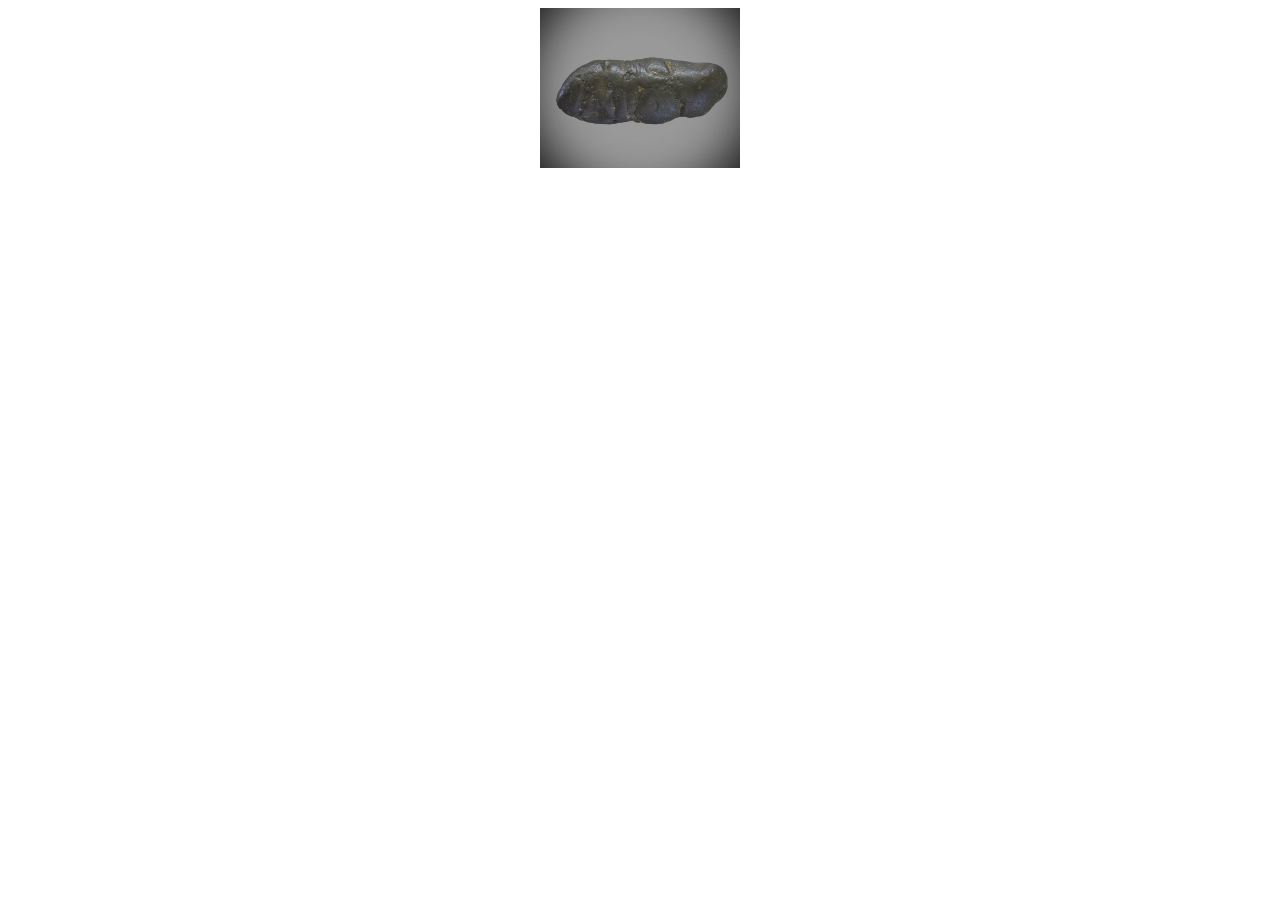
<file: Centering with margins/index.html>
<!DOCTYPE html>
<html lang="en">
<head>
    <meta charset="UTF-8">
    <meta http-equiv="X-UA-Compatible" content="IE=edge">
    <meta name="viewport" content="width=device-width, initial-scale=1.0">
    <title>Document</title>
    <link rel="stylesheet" href="styles.css">
</head>
<body>
    <img src="poo.jpg">
</body>
</html>
</file>
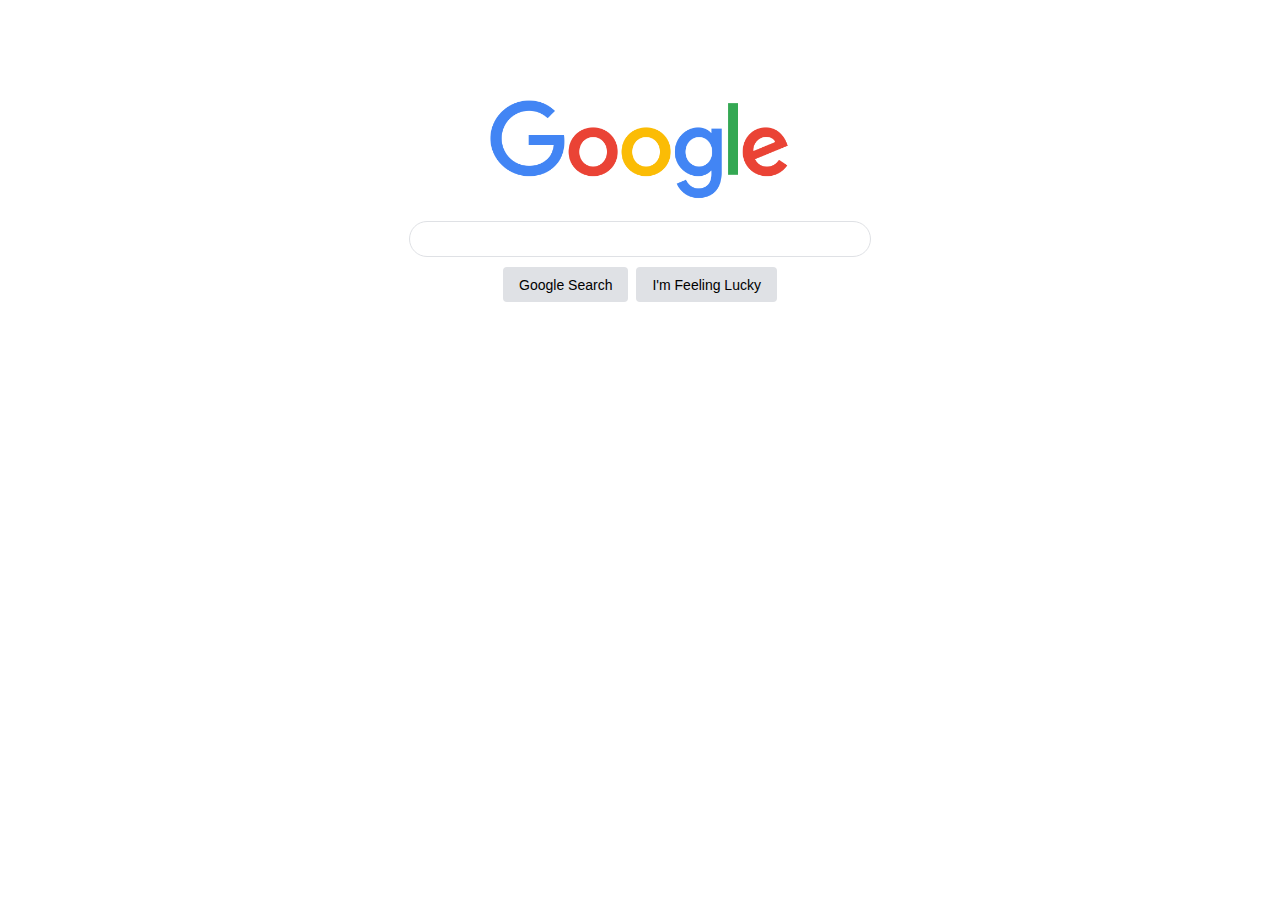
<file: Link to the CSS file/index.html>
<!DOCTYPE html>
<html lang="en">
<head>
    <meta charset="UTF-8">
    <meta http-equiv="X-UA-Compatible" content="IE=edge">
    <meta name="viewport" content="width=device-width, initial-scale=1.0">
    <title>Document</title>
    <link rel="stylesheet" href="styles.css">
</head>
<body>
    <div class="main">
        <img class="logo-img" src="google.png">
        <input class="search-input " type="text">
        <div class="btn-wrapper">
            <button class="btn">Google Search</button>
            <button class="btn">I'm Feeling Lucky</button>
        </div>    
    </div>
    </div>  
</body>
</html>
</file>
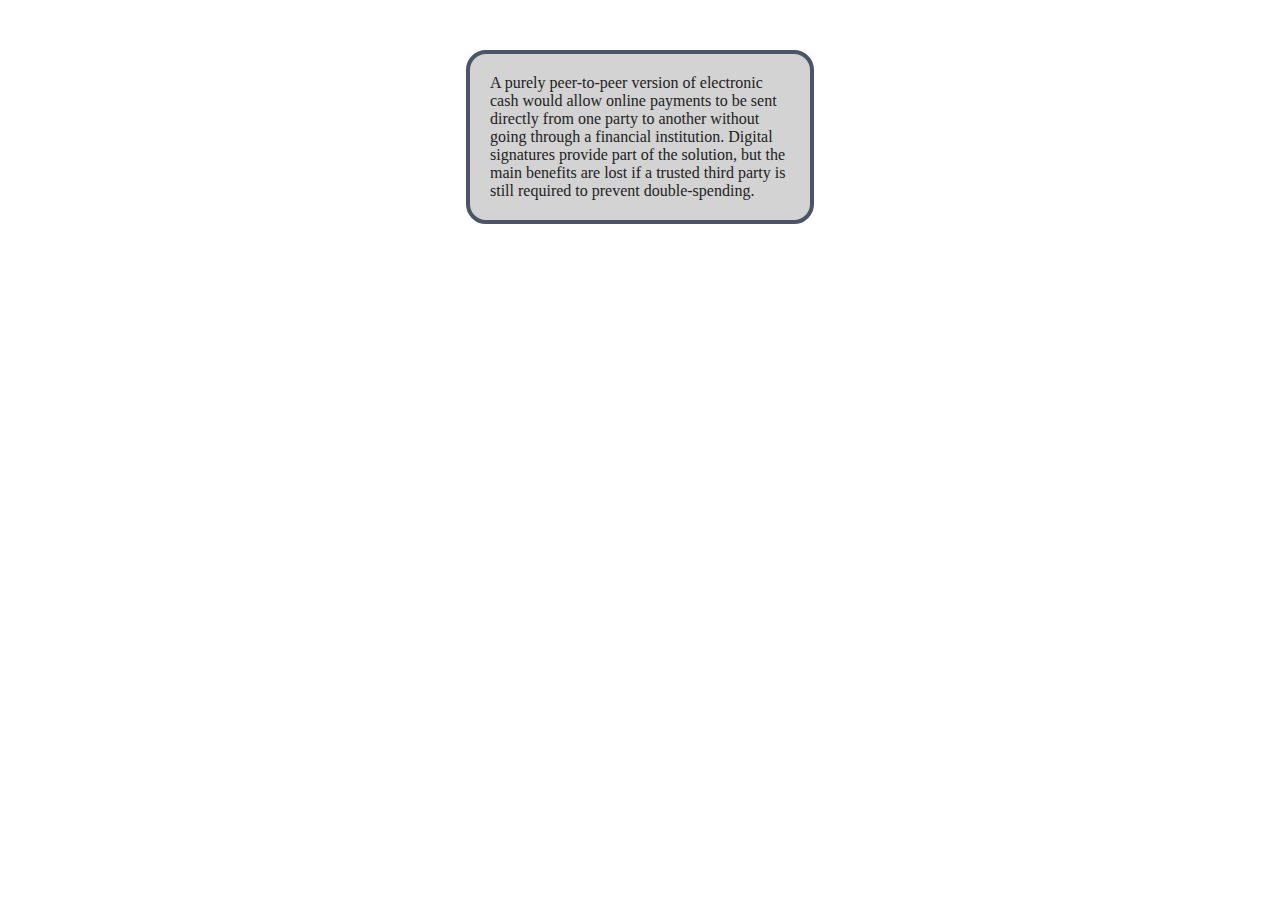
<file: padding/index.html>
<!DOCTYPE html>
<html lang="en">
  <head>
    <meta charset="UTF-8" />
    <meta http-equiv="X-UA-Compatible" content="IE=edge" />
    <meta name="viewport" content="width=device-width, initial-scale=1.0" />
    <title>Document</title>
    <link rel="stylesheet" href="styles.css" />
  </head>

  <body>
    <div class="card">
      A purely peer-to-peer version of electronic cash would allow online
      payments to be sent directly from one party to another without going
      through a financial institution. Digital signatures provide part of the
      solution, but the main benefits are lost if a trusted third party is still
      required to prevent double-spending.
    </div>
  </body>
</html>
</file>
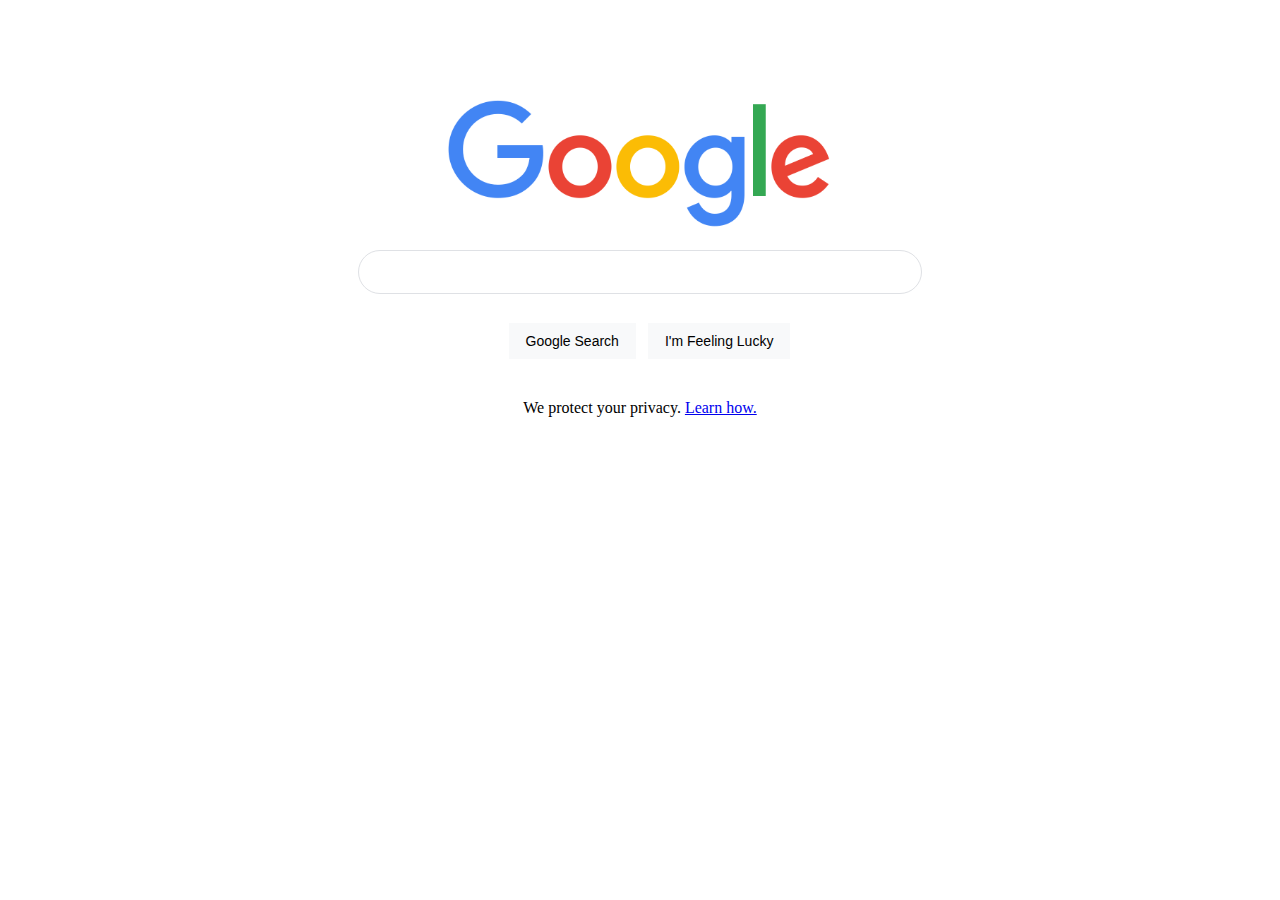
<file: google.html>
<!DOCTYPE html>
<html lang="en">
<head>
    <meta charset="UTF-8">
    <meta http-equiv="X-UA-Compatible" content="IE=edge">
    <meta name="viewport" content="width=device-width, initial-scale=1.0">
    <title>Google</title>
    <link rel="stylesheet" href="styles.css">
</head>
<body>
    <img src="google.png">
    <input type="text">
    <button>Google Search</button>
    <button>I'm Feeling Lucky</button>
    <p>We protect your privacy. <a href="blog.html">Learn how.</a></p>
</body>
</html>
</file>
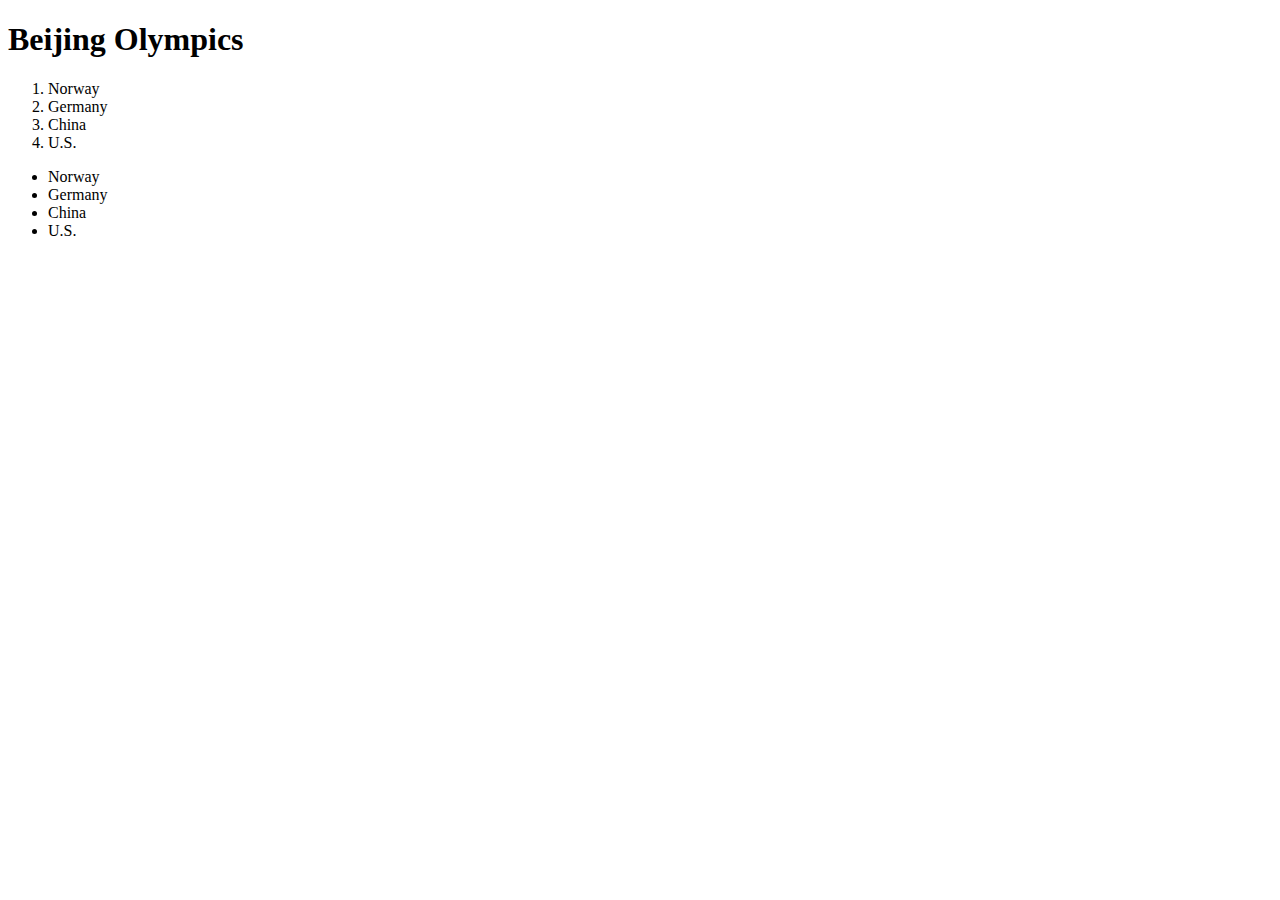
<file: lists.html>
<!DOCTYPE html>
<html lang="en">
<head>
    <meta charset="UTF-8">
    <meta http-equiv="X-UA-Compatible" content="IE=edge">
    <meta name="viewport" content="width=device-width, initial-scale=1.0">
    <title>Lists</title>
</head>
<body>
    <h1>Beijing Olympics</h1>
    <ol>
        <li>Norway</li>
        <li>Germany</li>
        <li>China</li>
        <li>U.S.</li>
    </ol>

    <ul>
        <li>Norway</li>
        <li>Germany</li>
        <li>China</li>
        <li>U.S.</li>
    </ul>
</body>
</html>
</file>
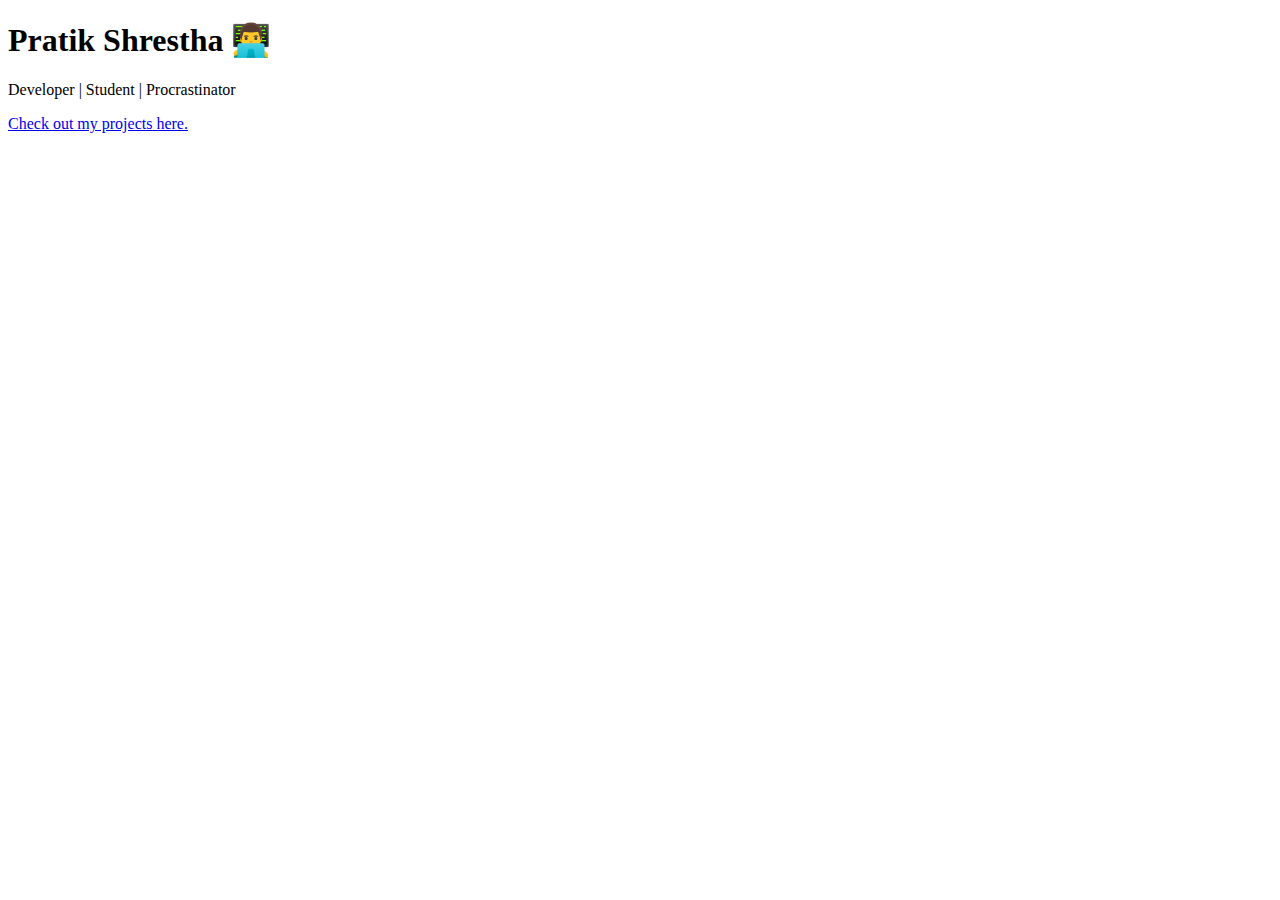
<file: portfolio.html>
<!DOCTYPE html>
<html lang="en">
<head>
    <meta charset="UTF-8">
    <meta http-equiv="X-UA-Compatible" content="IE=edge">
    <meta name="viewport" content="width=device-width, initial-scale=1.0">
    <title>My Portfolio Page</title>
</head>
<body>
    <h1>Pratik Shrestha 👨‍💻</h1>
    <p>Developer | Student | Procrastinator</p>
    <a href="work.html">Check out my projects here.</a>
</body>
</html>
</file>
<file: Centering with margins/styles.css>
img {
    display: block;
    width: 200px;
    margin-left: auto;
    margin-right: auto;
}
</file>
<file: Link to the CSS file/styles.css>
.main {
    margin-top: 100px;
}

.logo-img {
    display: block;
    width: 300px;
    margin-left: auto;
    margin-right: auto;
    margin-bottom: 20px;
}

.search-input {
    display: block;
    width: 400px;
    line-height: 24px;              /*Some browsers do not respect css height. So, we opt to use line-height*/
    margin-left: auto;
    margin-right: auto;
    border: 1px solid #dfe1e5;
    border-radius: 24px;
    padding-left: 30px;
    padding-right: 30px;
    padding-top: 5px;
    padding-bottom: 5px;
}

.btn-wrapper {
    display: flex;
    justify-content: center;
}

.btn {
    height: 35px;
    background: #dfe1e5;               /*Google uses #f8f9fa but the contrast ratio is very low against background.*/  
    margin-top: 10px;
    margin-left: 4px;
    margin-right: 4px;
    border: none;
    border-radius: 4px;
    font-size: 14px;
    padding-left: 16px;
    padding-right: 16px;
    padding-top: 8px;
    padding-bottom: 8px;
}

/* Centering elements in CSS. */
</file>
<file: padding/styles.css>
.card {
    color: #222222;
    background: lightgray;
    width: 300px;

    /*margin - betn page and element */
    margin-top: 50px;
    margin-left: auto;
    margin-right: auto;
    
    /*border - betn margin and padding || border and border radius */
    border: 4px solid #4a5667;
    border-radius: 20px;

 
    /*padding - betn element and content */
    padding-top: 20px;
    padding-bottom: 20px;
    padding-left: 20px;
    padding-right: 20px;  
}
/*The box model*/
</file>
<file: styles.css>
body, html {
    margin: 0;
    padding: 0; 
}

img {
    width: 30%;
    display: block;
    margin: 100px auto 20px;
    min-width: 272px;
}

input {
    box-sizing: border-box;
    display: block;
    border-radius: 24px;
    border: 1px solid rgb(223, 225, 229);
    height: 44px;
    margin: 0 auto 29px;
    max-width: 564px;
    width: 90%;
    padding-left: 30px;
    font-size: 16px;
}

button {
    box-sizing: border-box;
    margin-top: 0;
    padding: 0 16px;
    font-size: 14px;
    height: 36px;
    background-color: #f8f9fa;
    border: 1px solid #f8f9fa;
    cursor: pointer;
}

button:first-of-type {
    margin-right: 8px;
    margin-left: calc(50% - 131.5px);
}

button::hover {
    cursor: pointer;   
}

p {
    text-align: center;
    margin-top:40px;
}
</file>
